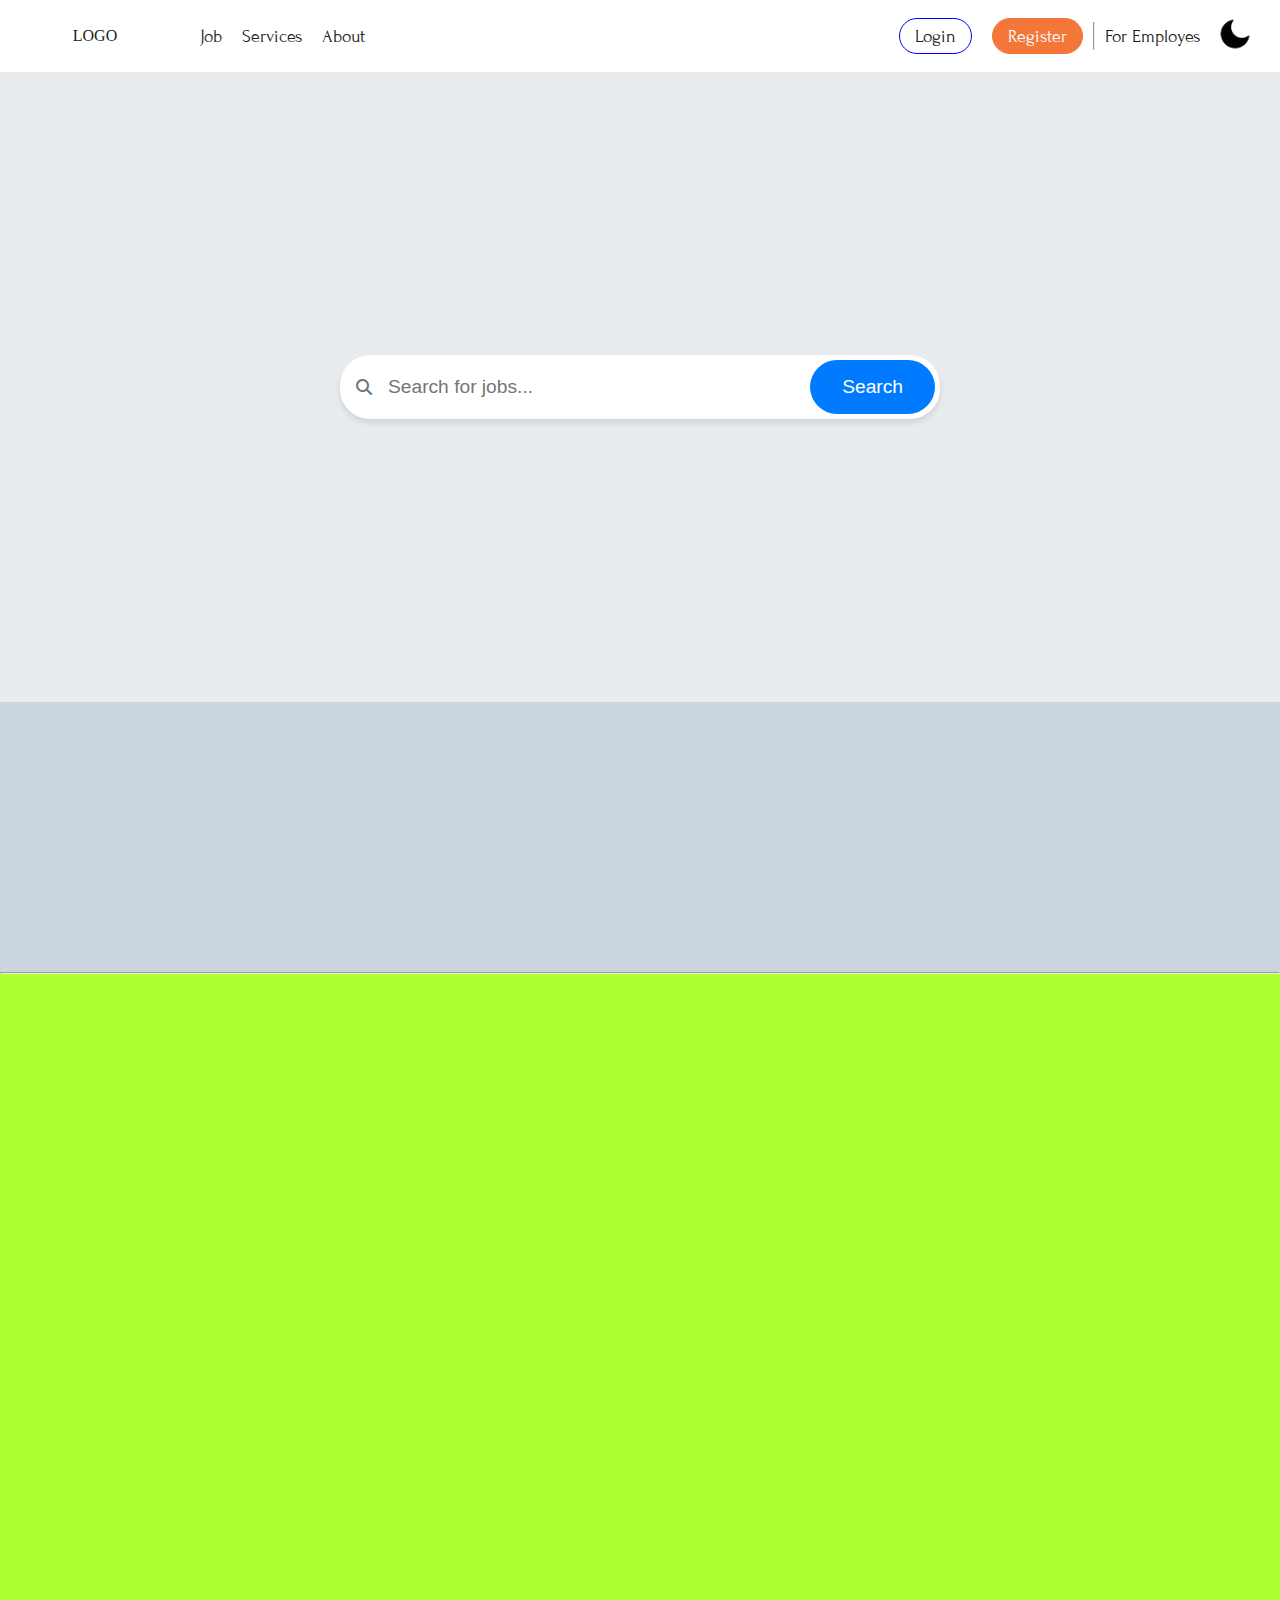
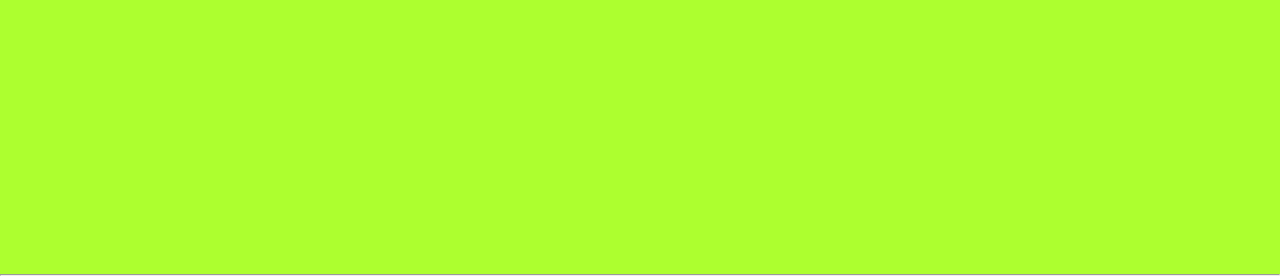
<file: P1/index.html>
<!DOCTYPE html>
<html lang="en">

<head>
    <meta charset="UTF-8">
    <meta name="viewport" content="width=device-width, initial-scale=1.0">
    <link rel="stylesheet" href="section1.css">
    <link rel="stylesheet" href="responsive.css">
    <link rel="stylesheet" href="https://cdnjs.cloudflare.com/ajax/libs/font-awesome/6.4.0/css/all.min.css">
    <link rel="preconnect" href="https://fonts.googleapis.com">
    <link rel="preconnect" href="https://fonts.gstatic.com" crossorigin>
    <link href="https://fonts.googleapis.com/css2?family=Afacad+Flux:wght@100..1000&family=Forum&family=Montserrat:ital,wght@0,100..900;1,100..900&family=Playfair+Display:ital,wght@0,400..900;1,400..900&family=Quicksand:wght@300..700&family=Roboto+Mono:ital,wght@0,100..700;1,100..700&display=swap" rel="stylesheet">


    <title>P1</title>
    <style>
        * {
            margin: 0;
            padding: 0;
            text-decoration: none;
            list-style: none;
            box-sizing: border-box;
        }
        :root{
            
            --primary-color: rgb(255, 255, 255);
            --secondary-color: #212121;
        }
        .dark-theme{
            --primary-color: black;
            --secondary-color: rgb(255, 255, 255);
        }
        .color{
            color: var(--secondary-color);
        }
        /* .border {
            border: 1px solid black;
        } */
        .flex{
            display: flex;
            justify-content: center;
            align-items: center;
            height: 100%;
            margin-inline:10px ;
        }
        .font{
            font-family:"Forum";
            font-size: large;
            
        }
        #navbar{
            height: 72px;
            position: sticky;
            top: 0;
            background-color: var(--primary-color);
            margin-inline: 0px;
           
        }
        #navbox{
            margin-inline: 0%;
            width:100% ;
            justify-content: space-between;

        }
        #logobox{
            width: 150px;
        }
        .btn_box{
            border: 1.5px solid black;
            border-radius: 50px;
            height: 50%;
            padding-inline:15px ;
        }
        #login{
            border: 1px solid blue;
            background-color: var(--primary-color);
        }
    
       
         #login:hover{
            background-color: var(--primary-color);   
        }
        #register {
            border: 1px solid rgb(243, 119, 57);
            background-color: rgb(243, 119, 57);
        }
        #register a{
            color: white;
        }
        #register:hover{
            background-color: rgb(245, 143, 92) ;
            
        }
        #icon{
            height: 50px;
            width: 50px;
            cursor: pointer;
        }

       /* search bar CSS */
       .search-container {
            display: flex;
            justify-content: center;
            align-items: center;
            height: 70vh;
            background-color: #e9ecef;
        }
        .search-bar {
            width: 60%;
            max-width: 600px;
            display: flex;
            overflow: hidden;
            border-radius: 30px;
            box-shadow: 0 4px 6px rgba(0, 0, 0, 0.1);
            background-color: white;
        }
        .search-icon {
            display: flex;
            align-items: center;
            padding: 0 1rem;
            color: #6c757d;
        }
        .search-input {
            flex-grow: 1;
            padding: 1rem 1rem 1rem 0;
            font-size: 1.2rem;
            border: none;
            outline: none;
        }
        .search-button {
            padding: 1rem 2rem;
            margin-top: 5px;
            margin-bottom: 5px;
            border-radius: 50px;
            margin-right: 5px;
            background-color: #007bff;
            color: white;
            border: none;
            cursor: pointer;
            font-size: 1.2rem;
            transition: background-color 0.3s ease;
        }
        .search-button:hover {
            background-color: #0056b3;        }
        
    </style>
</head>

<body>
    <div id="navbar" class="border flex">
        <div id="navbox" class="border flex">
            <div id="leftnav" class="border flex">
                <div id="logobox" class="border flex">
                    <p class="border flex color"><a href="index.html" class="color">LOGO</a></p>
                </div>
                <ul class="border flex">
                    <li class="border flex "><a href="job.html" class="color font">Job</a></li>
                    <li class="border flex color"><a href="" class="font color">Services</a></li>
                    <li class="border flex color"><a href="" class="font color">About</a></li>
                </ul>
            </div>
            <div id="rightnav" class="border flex">
                <ul class=" border flex">
                    <li class="border flex btn_box " id="login"><a href="" class="font color">Login</a></li>
                    <li class="border flex btn_box " id="register"><a href="" class="font color">Register</a></li>
                    <hr style="height: 40%;">
                    <li class="border flex"><a href="" class="color font" >For Employes</a></li>
                    <div id="DayNightMode">
                        <img src="moon.png" alt="" id="icon">
                    </div>
                </ul>
            </div>

        </div>

    </div>
    
    <section id="sec1"> 
        <main class="search-container">
            <div class="search-bar">
                <div class="search-icon">
                    <i class="fas fa-search"></i>
                </div>
                <input type="text" class="search-input" placeholder="Search for jobs...">
                <button class="search-button">Search</button>
            </div>
        </main>

    </section>
    <hr>
    <section style="height: 100vh; background-color: greenyellow;"></section>
    <hr>

<script>
    var icon = document.getElementById("icon");
    icon.onclick = function(){
        document.body.classList.toggle("dark-theme");
        if(document.body.classList.contains("dark-theme")){
            icon.src = "sun.png"
        }
        else{
             icon.src = "moon.png"
        }
    }
</script>    
</body>

</html>
</file>
<file: P1/section1.css>
#sec1{
    height: 100vh;
    background-color: rgb(202, 213, 223);
    width: 100%
}
</file>
<file: P1/responsive.css>
@media (max-width:934px){
    #navbox{
        margin-inline: 0%;
    }


}
</file>
